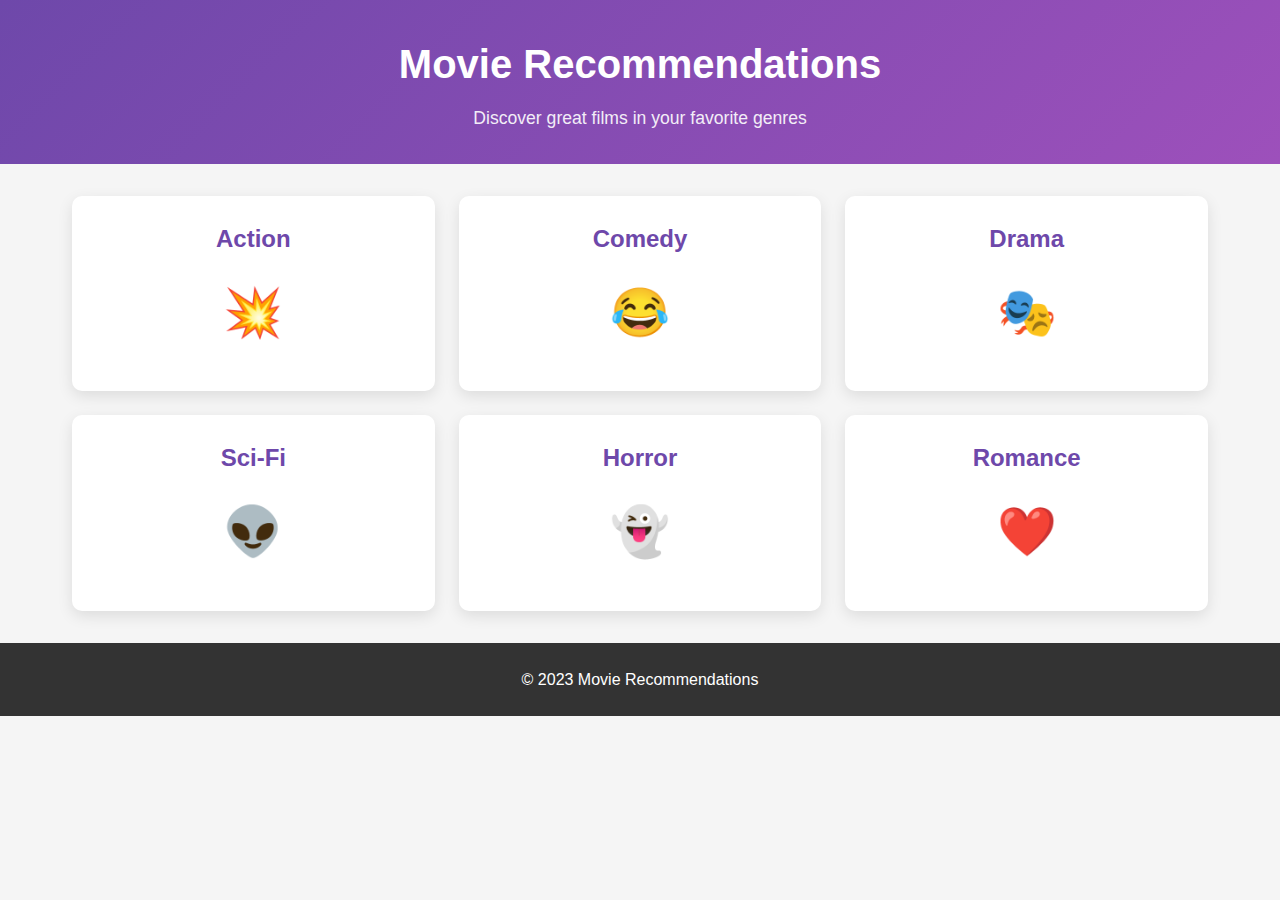
<file: New folder (2)/index.html>
<!DOCTYPE html>
<html lang="en">
<head>
    <meta charset="UTF-8">
    <meta name="viewport" content="width=device-width, initial-scale=1.0">
    <title>Movie Recommendations</title>
    <link rel="stylesheet" href="style.css">
</head>
<body>
    <header>
        <h1>Movie Recommendations</h1>
        <p>Discover great films in your favorite genres</p>
    </header>
    
    <main class="genre-container">
        <div class="genre-card" onclick="navigateToGenre('action')">
            <h2>Action</h2>
            <div class="genre-icon">💥</div>
        </div>
        
        <div class="genre-card" onclick="navigateToGenre('comedy')">
            <h2>Comedy</h2>
            <div class="genre-icon">😂</div>
        </div>
        
        <div class="genre-card" onclick="navigateToGenre('drama')">
            <h2>Drama</h2>
            <div class="genre-icon">🎭</div>
        </div>
        
        <div class="genre-card" onclick="navigateToGenre('scifi')">
            <h2>Sci-Fi</h2>
            <div class="genre-icon">👽</div>
        </div>
        
        <div class="genre-card" onclick="navigateToGenre('horror')">
            <h2>Horror</h2>
            <div class="genre-icon">👻</div>
        </div>
        
        <div class="genre-card" onclick="navigateToGenre('romance')">
            <h2>Romance</h2>
            <div class="genre-icon">❤️</div>
        </div>
    </main>
    
    <footer>
        <p>© 2023 Movie Recommendations</p>
    </footer>
    
    <script src="script.js"></script>
</body>
</html>
</file>
<file: New folder (2)/style.css>
/* General Styles */
* {
    margin: 0;
    padding: 0;
    box-sizing: border-box;
    font-family: 'Arial', sans-serif;
}

body {
    background-color: #f5f5f5;
    color: #333;
    line-height: 1.6;
}

header {
    background: linear-gradient(135deg, #6e48aa, #9d50bb);
    color: white;
    text-align: center;
    padding: 2rem 0;
    margin-bottom: 2rem;
}

header h1 {
    font-size: 2.5rem;
    margin-bottom: 0.5rem;
}

header p {
    font-size: 1.1rem;
    opacity: 0.9;
}

footer {
    text-align: center;
    padding: 1.5rem 0;
    background-color: #333;
    color: white;
    margin-top: 2rem;
}

/* Genre Container */
.genre-container {
    display: grid;
    grid-template-columns: repeat(auto-fill, minmax(300px, 1fr));
    gap: 1.5rem;
    padding: 0 2rem;
    max-width: 1200px;
    margin: 0 auto;
}

.genre-card {
    background: white;
    border-radius: 10px;
    padding: 1.5rem;
    text-align: center;
    box-shadow: 0 5px 15px rgba(0, 0, 0, 0.1);
    transition: transform 0.3s ease, box-shadow 0.3s ease;
    cursor: pointer;
}

.genre-card:hover {
    transform: translateY(-5px);
    box-shadow: 0 10px 20px rgba(0, 0, 0, 0.15);
}

.genre-card h2 {
    margin-bottom: 1rem;
    color: #6e48aa;
}

.genre-icon {
    font-size: 3rem;
    margin: 1rem 0;
}

/* Movie Page Styles */
.movie-container {
    max-width: 800px;
    margin: 2rem auto;
    padding: 0 2rem;
}

.back-button {
    display: inline-block;
    margin-bottom: 1.5rem;
    padding: 0.5rem 1rem;
    background-color: #6e48aa;
    color: white;
    text-decoration: none;
    border-radius: 5px;
    transition: background-color 0.3s;
}

.back-button:hover {
    background-color: #9d50bb;
}

.movie-list {
    display: grid;
    gap: 2rem;
}

.movie-card {
    background: white;
    border-radius: 10px;
    overflow: hidden;
    box-shadow: 0 5px 15px rgba(0, 0, 0, 0.1);
}

.movie-poster {
    width: 100%;
    height: 300px;
    object-fit: cover;
}

.movie-info {
    padding: 1.5rem;
}

.movie-info h3 {
    margin-bottom: 0.5rem;
    color: #6e48aa;
}

.movie-info p {
    color: #666;
    margin-bottom: 1rem;
}

/* Responsive */
@media (max-width: 768px) {
    .genre-container {
        grid-template-columns: repeat(auto-fill, minmax(250px, 1fr));
    }
    
    header h1 {
        font-size: 2rem;
    }
}
</file>
